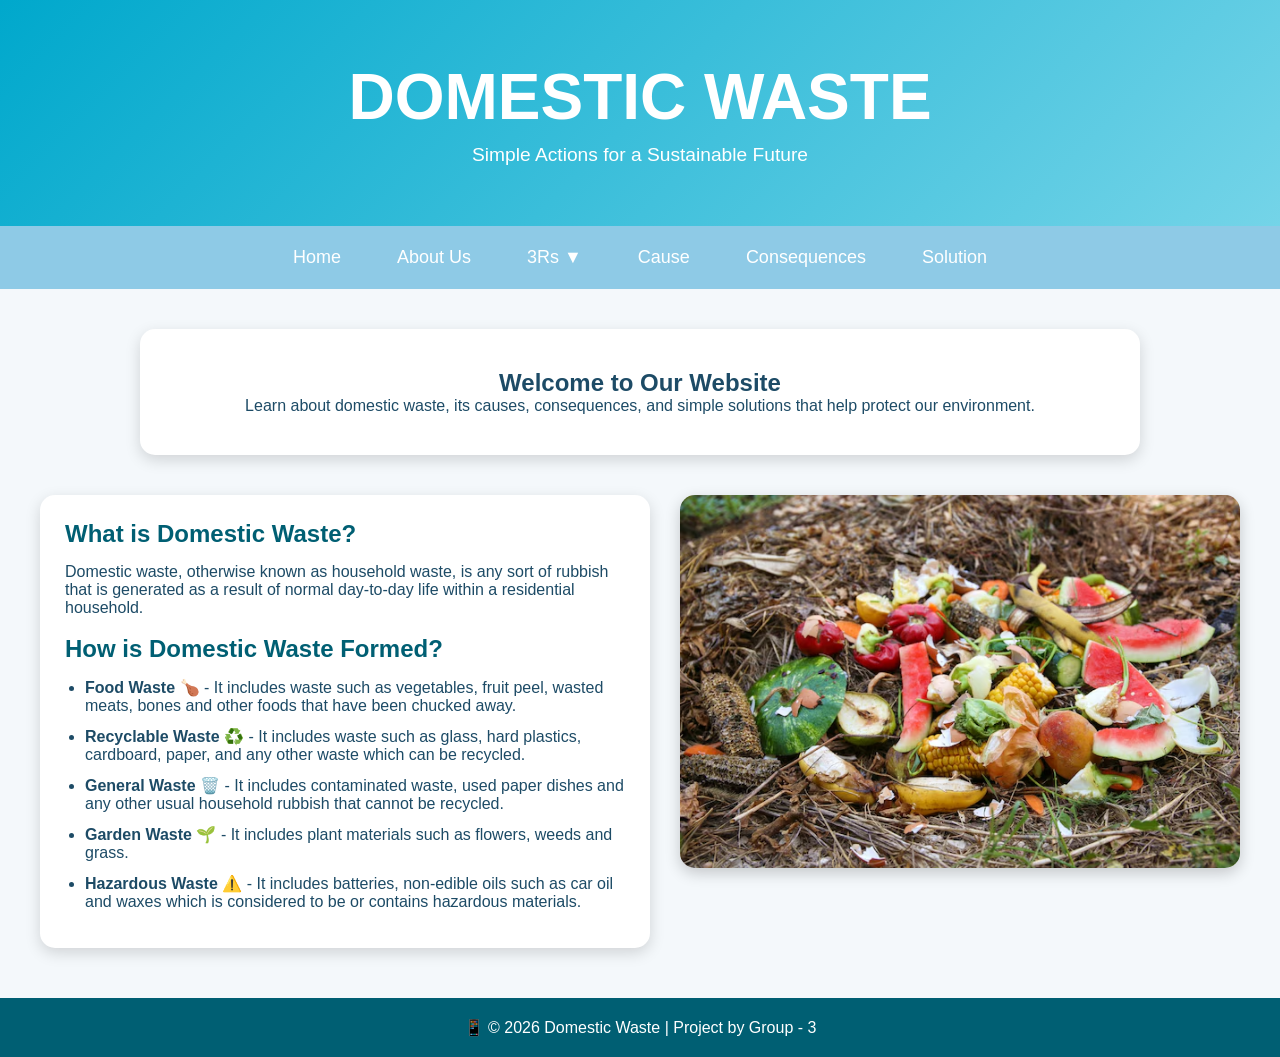
<file: index.html>
<!DOCTYPE html>
<html lang="en">
<head>
<meta charset="UTF-8">
<meta name="viewport" content="width=device-width, initial-scale=1.0">
<title>Domestic Waste</title>

<link rel="icon" href="images/logo.png">
  <link rel="stylesheet" href="index.css">
</head>

<body>

<header>
    <h1>DOMESTIC WASTE</h1>
    <p>Simple Actions for a Sustainable Future</p>
</header>

<section class="link">
        <nav>
            <a href="index.html">Home</a>
            <a href="aboutus.html">About Us</a>
            <div class="drop">
                <a href="#">3Rs ▼</a>
                <ul class="dropdown">
                    <li><a href="reduce.html">Reduce</a></li>
                    <li><a href="reuse.html">Reuse</a></li>
                    <li><a href="recycle.html">Recycle</a></li>
                </ul>
            </div>
            <a href="cause.html">Cause</a>
            <a href="consequences.html">Consequences</a>
            <a href="solution.html">Solution</a>
        </nav>
    </section>

<section class="welcome">
    <h2>Welcome to Our Website</h2>
    <p>
        Learn about domestic waste, its causes, consequences,
        and simple solutions that help protect our environment.
    </p>
</section>

<div class="container">

    <div class="card">
        <h2>What is Domestic Waste?</h2>

        <p>
         Domestic waste, otherwise known as household waste, is any sort of rubbish that is generated as a result of normal day-to-day life within a residential household.
        </p>

        <br>

        <h2>How is Domestic Waste Formed?</h2>

        <ul>
            <li><b>Food Waste 🍗</b> - It includes waste such as vegetables, fruit peel, wasted meats, bones and other foods that have been chucked away.
</li>
            <li><b>Recyclable Waste ♻️</b> - It includes waste such as glass, hard plastics, cardboard, paper, and any other waste which can be recycled. 
</li>
            <li><b>General Waste 🗑️</b> - It includes contaminated waste, used paper dishes and any other usual household rubbish that cannot be recycled.
</li>
            <li><b>Garden Waste 🌱</b> - It includes plant materials such as flowers, weeds and grass.
</li>
            <li><b>Hazardous Waste ⚠️</b> - It includes batteries, non-edible oils such as car oil and waxes which is considered to be or contains hazardous materials. </li>
        </ul>
    </div>

    <div class="image-box">
        <img src="images/domestic waste.avif" alt="Domestic Waste">
    </div>

</div>

<footer>
📱 © 2026 Domestic Waste | Project by Group - 3
</footer>
</body>
</html>
</file>
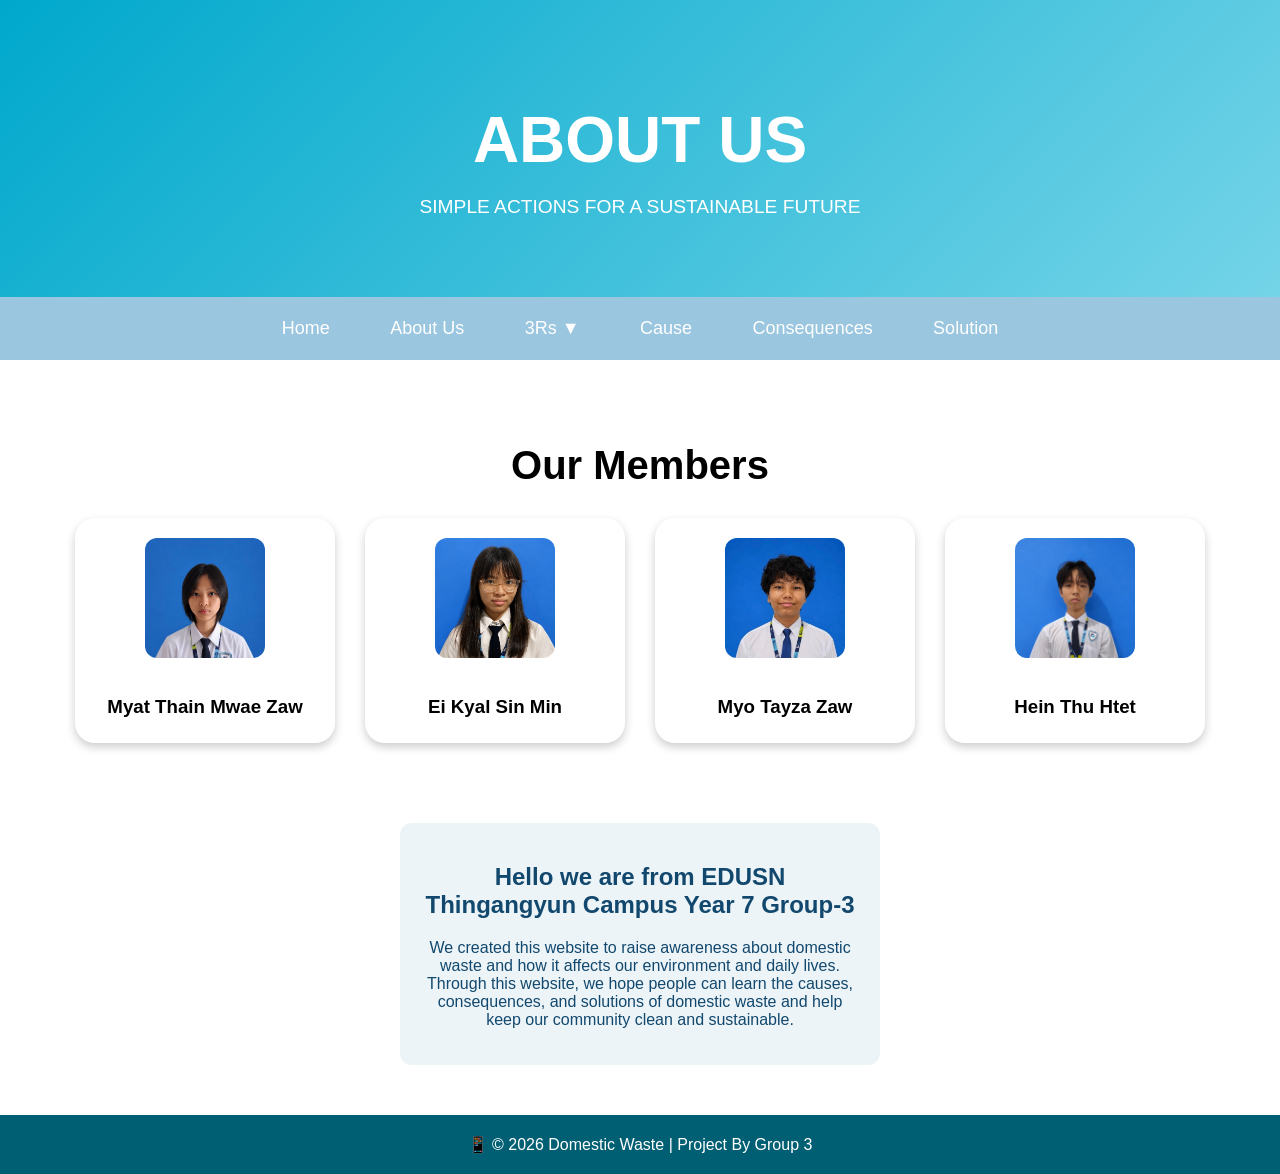
<file: aboutus.html>
<!DOCTYPE html>
<html lang="en">
<head>
    <meta charset="UTF-8">
    <meta name="viewport" content="width=device-width, initial-scale=1.0">
    <title>Domestic Waste</title>
    <link rel="icon" href="images/logo.png">
      <link rel="stylesheet" href="aboutus.css">
</head>
<body>
    <header>
        <h1>ABOUT US</h1>
        <p>SIMPLE ACTIONS FOR A SUSTAINABLE FUTURE</p>
    </header>
    <section class="link">
        <nav>
            <a href="index.html">Home</a>
            <a href="aboutus.html">About Us</a>
            <div class="drop">
                <a href="#">3Rs ▼</a>
                <ul class="dropdown">
                    <li><a href="reduce.html">Reduce</a></li>
                    <li><a href="reuse.html">Reuse</a></li>
                    <li><a href="recycle.html">Recycle</a></li>
                </ul>
            </div>
            <a href="cause.html">Cause</a>
            <a href="consequences.html">Consequences</a>
            <a href="solution.html">Solution</a>
        </nav>
    </section>
    <section id="people">
        <h2>Our Members</h2>
        <div class="members">
            <div class="member-card">
                <img src="images/Nova.jfif" alt="Myat Thain Mwae Zaw">
                <h3>Myat Thain Mwae Zaw</h3>
            </div>
            <div class="member-card">
                <img src="images/Helen.jfif" alt="Ei Kyal Sin Min">
                <h3>Ei Kyal Sin Min</h3>
            </div>
            <div class="member-card">
                <img src="images/Tayza.jfif" alt="Myo Tayza Zaw">
                <h3>Myo Tayza Zaw</h3>
            </div>
            <div class="member-card">
                <img src="images/Kane.jfif" alt="Hein Thu Htet">
                <h3>Hein Thu Htet</h3>
            </div>
        </div>
    </div>
    </section>
    <section id="about">
        <h2>Hello we are from EDUSN Thingangyun Campus Year 7 Group-3</h2>
           <p> We created this website to raise awareness about domestic waste
            and how it affects our environment and daily lives. Through this website, we hope people can learn the causes,
            consequences, and solutions of domestic waste and help keep
            our community clean and sustainable.</p>
    </section>
    <footer>
   📱 © 2026 Domestic Waste | Project By Group 3
    </footer>
</html>
</file>
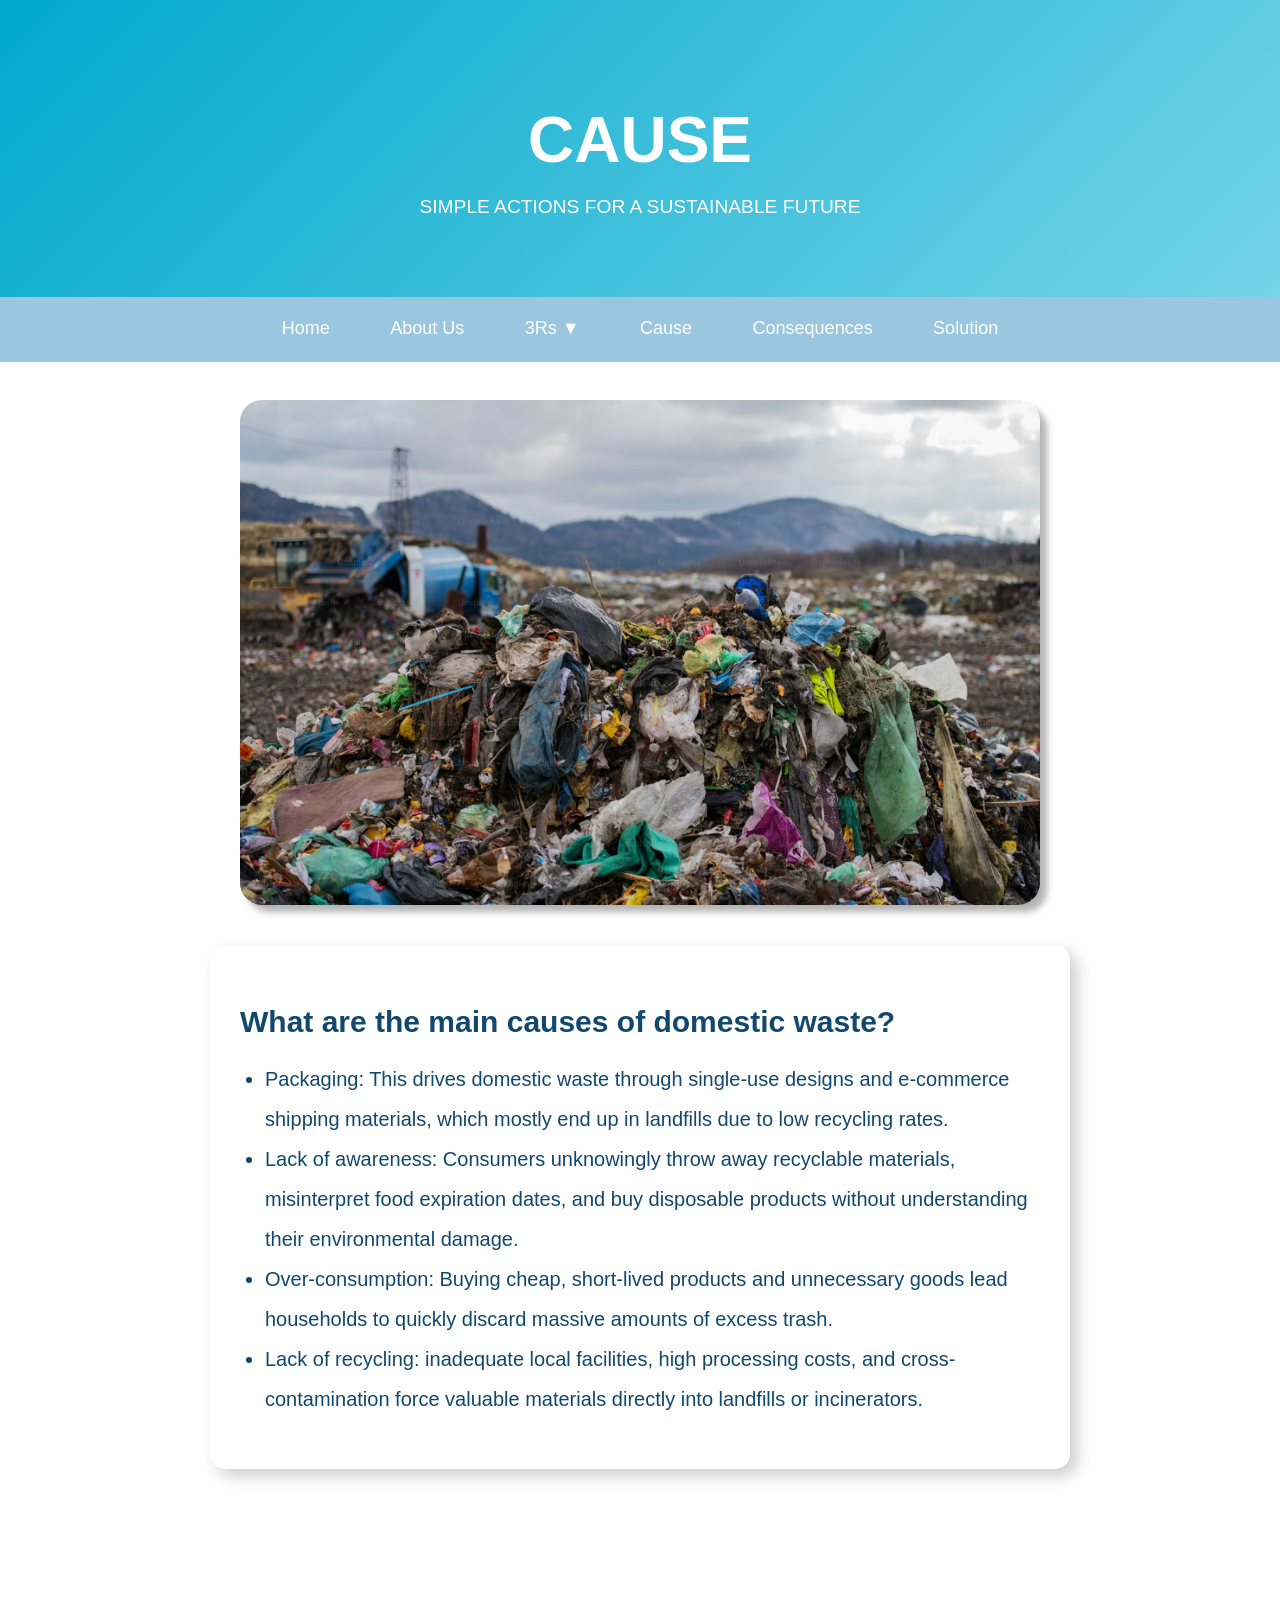
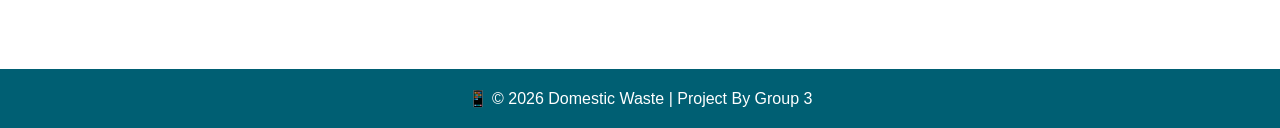
<file: cause.html>
<!DOCTYPE html>
<html lang="en">
<head>
    <meta charset="UTF-8">
    <meta name="viewport" content="width=device-width, initial-scale=1.0">
    <title>Domestic Waste</title>
      <link rel="icon" href="images/logo.png">
       <link rel="stylesheet" href="cause.css">
</head>
<body>
    <header>
        <h1>CAUSE</h1>
        <p>SIMPLE ACTIONS FOR A SUSTAINABLE FUTURE</p>
    </header>
    <section class="link">
        <nav>
            <a href="index.html">Home</a>
            <a href="aboutus.html">About Us</a>
            <div class="drop">
                <a href="#">3Rs ▼</a>
                <ul class="dropdown">
                    <li><a href="reduce.html">Reduce</a></li>
                    <li><a href="reuse.html">Reuse</a></li>
                    <li><a href="recycle.html">Recycle</a></li>
                </ul>
            </div>
            <a href="cause.html">Cause</a>
            <a href="consequences.html">Consequences</a>
            <a href="solution.html">Solution</a>
        </nav>
 <div class="main-container">

    <img src="images/Causes.png" class="sidepic">

    <section id="home">
        <h3>What are the main causes of domestic waste?</h3>
        <ul>
            <li>Packaging: This drives domestic waste through single-use designs and e-commerce shipping materials, which mostly end up in landfills due to low recycling rates.</li>
            <li>Lack of awareness: Consumers unknowingly throw away recyclable materials, misinterpret food expiration dates, and buy disposable products without understanding their environmental damage. </li>
            <li>Over-consumption: Buying cheap, short-lived products and unnecessary goods lead households to quickly discard massive amounts of excess trash.</li>
            <li>Lack of recycling: inadequate local facilities, high processing costs, and cross-contamination force valuable materials directly into landfills or incinerators.</li>
        </ul>
    </section>

</div>
      <footer>
  📱 © 2026 Domestic Waste | Project By Group 3
    </footer>
</body>
</html>
</file>
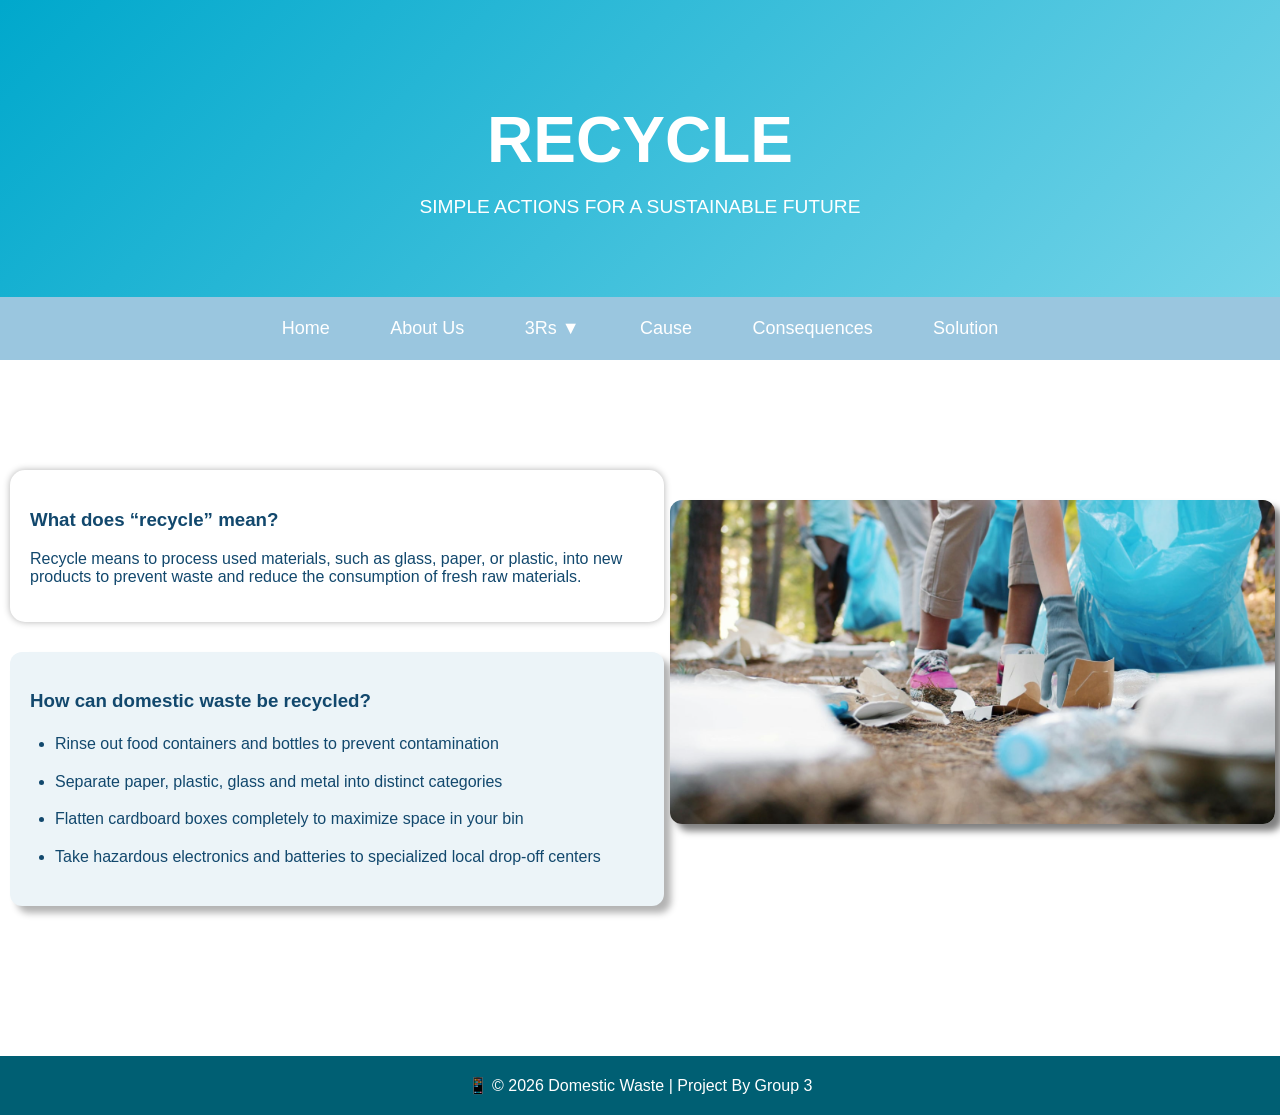
<file: recycle.html>
<!DOCTYPE html>
<html lang="en">
<head>
    <meta charset="UTF-8">
    <meta name="viewport" content="width=device-width, initial-scale=1.0">
    <title>Domestic Waste</title>
      <link rel="icon" href="images/logo.png">   
      <link rel="stylesheet" href="recycle.css">
     
    
</head>
<body>
    <header>
        <h1>RECYCLE</h1>
        <p>SIMPLE ACTIONS FOR A SUSTAINABLE FUTURE</p>
    </header>
    <section class="link">
        <nav>
            <a href="index.html">Home</a>
            <a href="aboutus.html">About Us</a>
            <div class="drop">
                <a href="#">3Rs ▼</a>
                <ul class="dropdown">
                    <li><a href="reduce.html">Reduce</a></li>
                    <li><a href="reuse.html">Reuse</a></li>
                    <li><a href="recycle.html">Recycle</a></li>
                </ul>
            </div>
            <a href="cause.html">Cause</a>
            <a href="consequences.html">Consequences</a>
            <a href="solution.html">Solution</a>
        </nav>
    </section>
    <section id="what">
        <h3>What does “recycle” mean?</h3>
        <p>Recycle means to process used materials, such as glass, paper, or plastic, into new products to prevent waste and reduce the consumption of fresh raw materials.</p>
    </section>
    <section id="how">
          <h3>How can domestic waste be recycled?</h3>
   <ul>
            <li>Rinse out food containers and bottles to prevent contamination</li>
            <li>Separate paper, plastic, glass and metal into distinct categories</li>
            <li>Flatten cardboard boxes completely to maximize space in your bin</li>
            <li>Take hazardous electronics and batteries to specialized local drop-off centers</li>
        </ul>
 
    </section>
    <img src="images/Recycle.png" class="sidepic">
    <footer>
  📱 © 2026 Domestic Waste | Project By Group 3
    </footer>
</body>
</html>
</file>
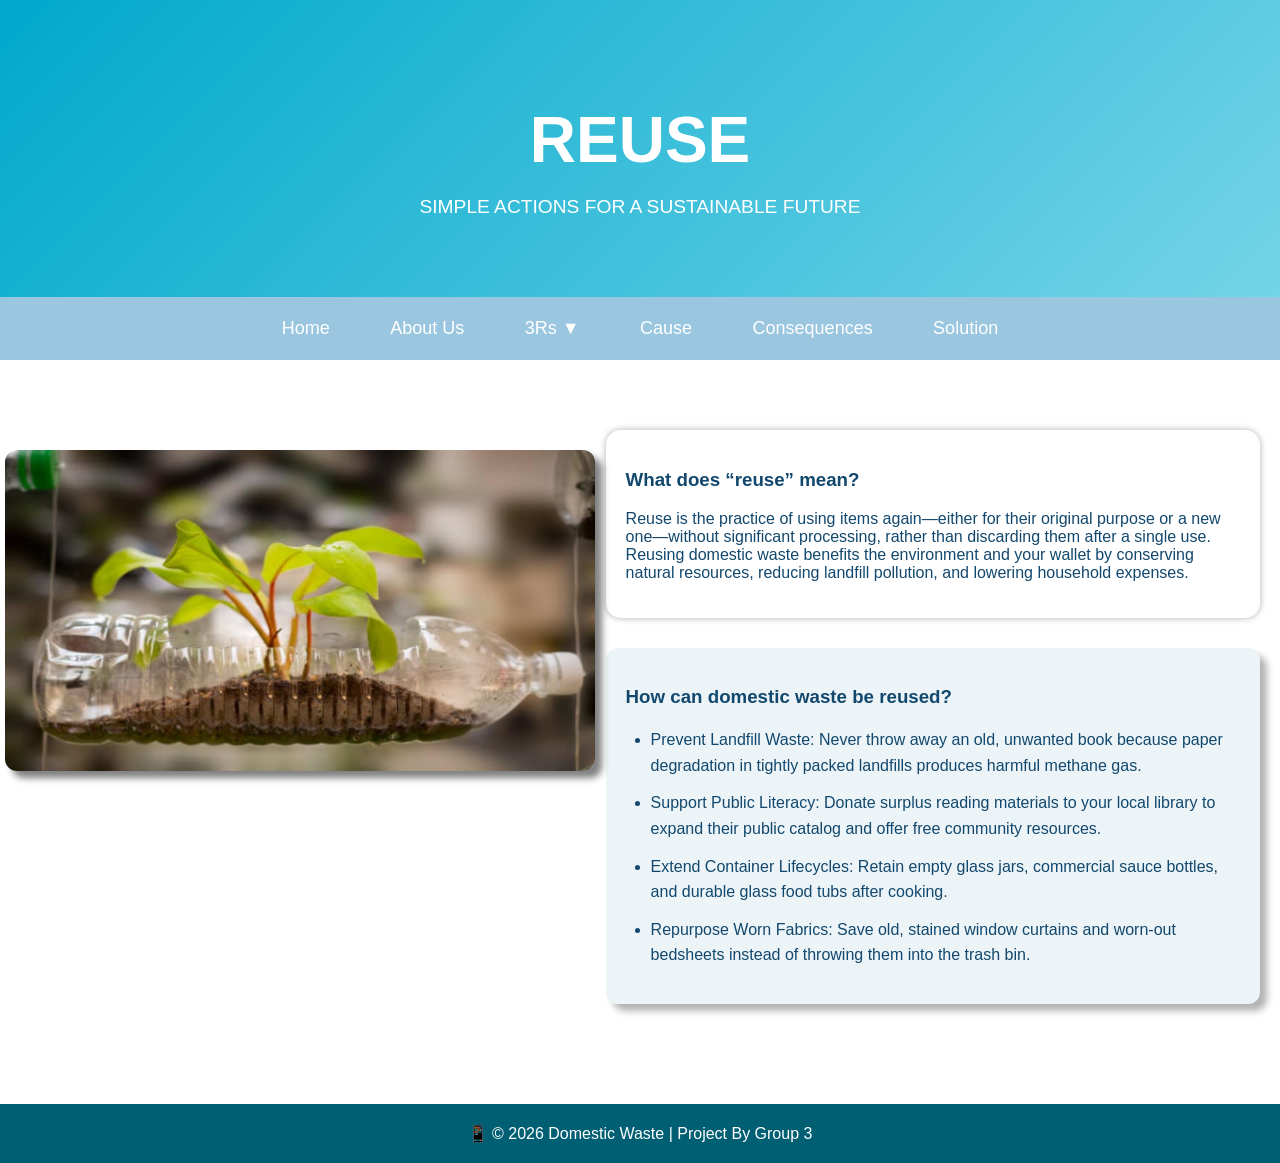
<file: reuse.html>
<!DOCTYPE html>
<html lang="en">
<head>
    <meta charset="UTF-8">
    <meta name="viewport" content="width=device-width, initial-scale=1.0">
    <title>Domestic Waste</title>
      <link rel="icon" href="images/logo.png">
       <link rel="stylesheet" href="reuse.css">
</head>
<body>
    <header>
        <h1>REUSE</h1>
        <p>SIMPLE ACTIONS FOR A SUSTAINABLE FUTURE</p>
    </header>
    <section class="link">
        <nav>
            <a href="index.html">Home</a>
            <a href="aboutus.html">About Us</a>
            <div class="drop">
                <a href="#">3Rs ▼</a>
                <ul class="dropdown">
                    <li><a href="reduce.html">Reduce</a></li>
                    <li><a href="reuse.html">Reuse</a></li>
                    <li><a href="recycle.html">Recycle</a></li>
                </ul>
            </div>
            <a href="cause.html">Cause</a>
            <a href="consequences.html">Consequences</a>
            <a href="solution.html">Solution</a>
        </nav>
    </section>
    <section id="what">
        <h3>What does “reuse” mean?</h3>
        <p>Reuse is the practice of using items again—either for their original purpose or a new one—without significant processing, rather than discarding them after a single use. Reusing domestic waste benefits the environment and your wallet by conserving natural resources, reducing landfill pollution, and lowering household expenses.</p>
    </section>
    <section id="how">
    <h3>How can domestic waste be reused?</h3>
     <ul>
        <li>Prevent Landfill Waste: Never throw away an old, unwanted book because paper degradation in tightly packed landfills produces harmful methane gas.</li>
        <li>Support Public Literacy: Donate surplus reading materials to your local library to expand their public catalog and offer free community resources.</li>
        <li>Extend Container Lifecycles: Retain empty glass jars, commercial sauce bottles, and durable glass food tubs after cooking.</li>
        <li>Repurpose Worn Fabrics: Save old, stained window curtains and worn-out bedsheets instead of throwing them into the trash bin.</li>
    </ul>
    </section>
    <img src="images/Reuse.png" class="sidepic">
    <footer>
   📱 © 2026 Domestic Waste | Project By Group 3
    </footer>
</body>
</html>
</file>
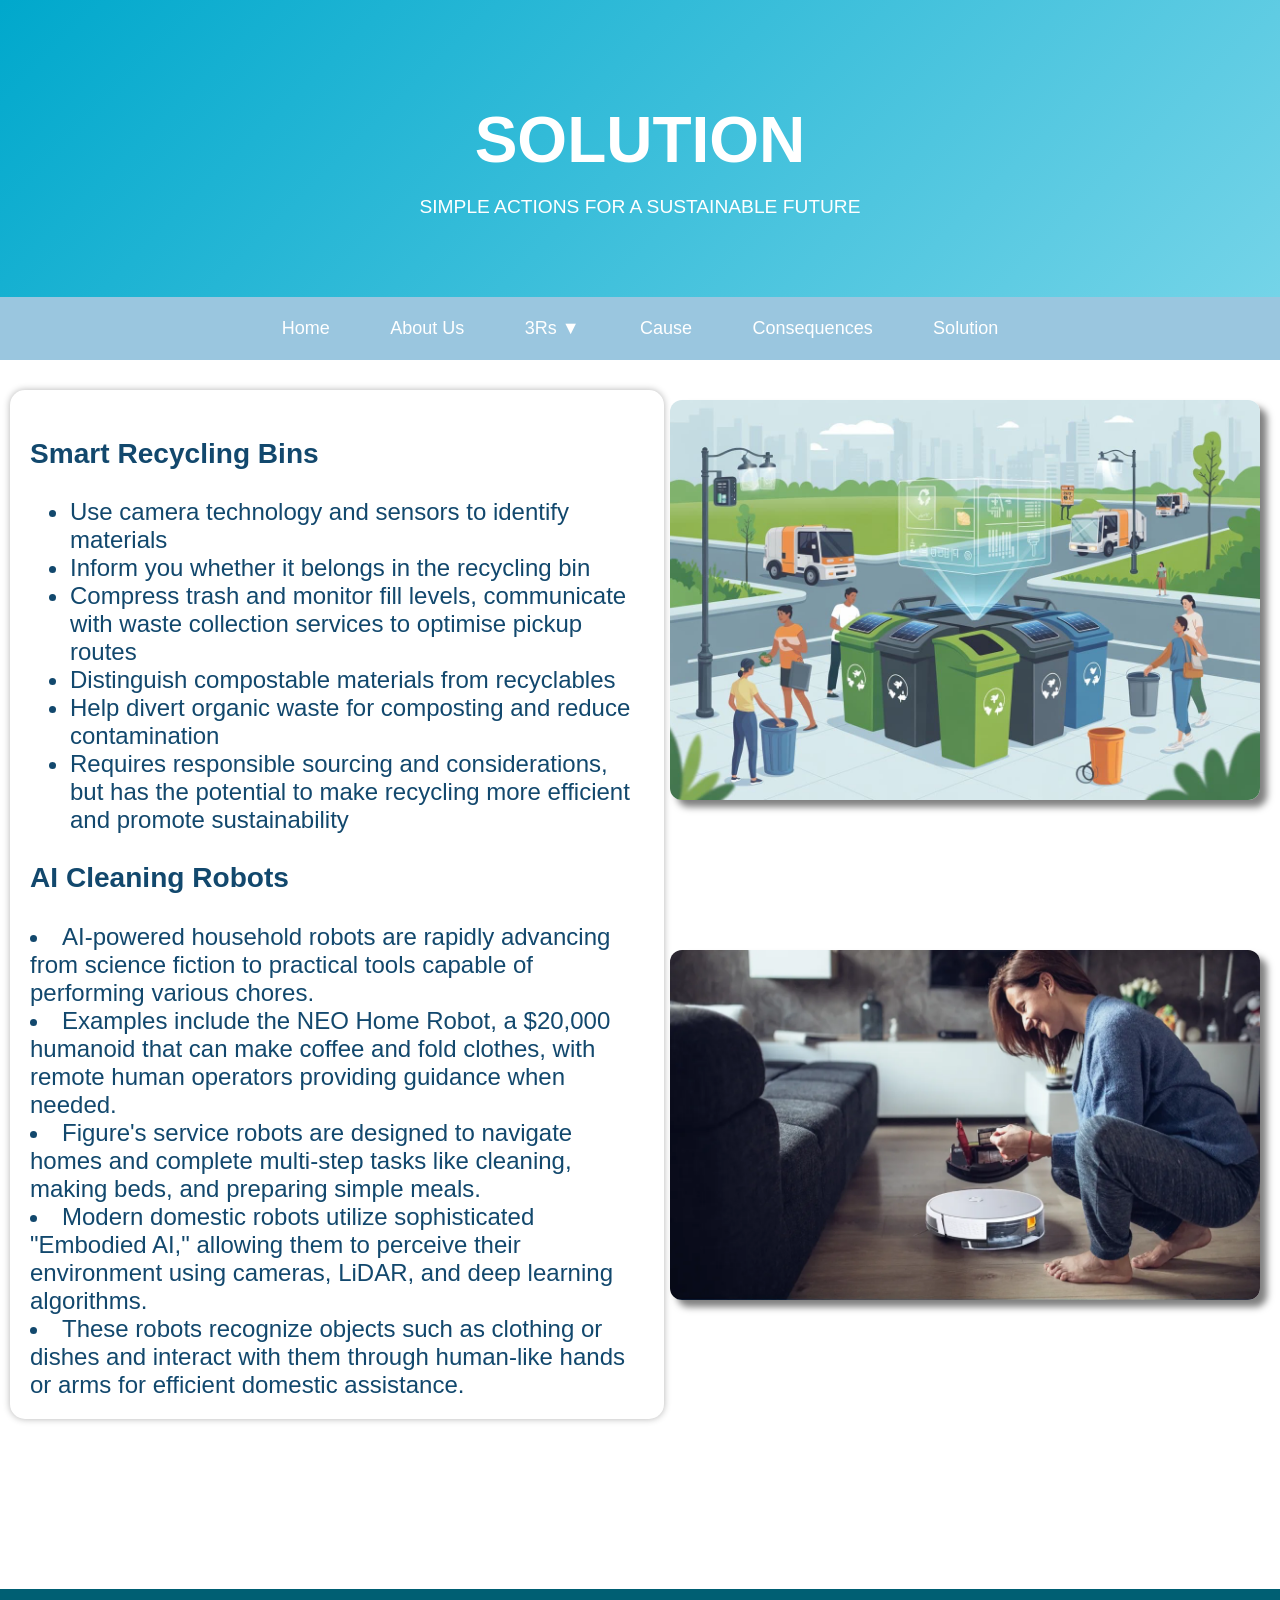
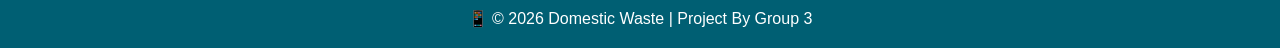
<file: solution.html>
<!DOCTYPE html>
<html lang="en">
<head>
    <meta charset="UTF-8">
    <meta name="viewport" content="width=device-width, initial-scale=1.0">
    <title>Domestic Waste</title>
      <link rel="icon" href="images/logo.png">
       <link rel="stylesheet" href="solution.css">
</head>
<body>
    <div>
    <header>
        <h1>SOLUTION</h1>
        <p>SIMPLE ACTIONS FOR A SUSTAINABLE FUTURE</p>
    </header>
    <section class="link">
        <nav>
            <a href="index.html">Home</a>
            <a href="aboutus.html">About Us</a>
            <div class="drop">
                <a href="#">3Rs ▼</a>
                <ul class="dropdown">
                    <li><a href="reduce.html">Reduce</a></li>
                    <li><a href="reuse.html">Reuse</a></li>
                    <li><a href="recycle.html">Recycle</a></li>
                </ul>
            </div>
            <a href="cause.html">Cause</a>
            <a href="consequences.html">Consequences</a>
            <a href="solution.html">Solution</a>
        </nav>
    </section>
    <section id="what">
        <h3> Smart Recycling Bins</h3>
       <ul>
    <li> Use camera technology and sensors to identify materials</li>
    <li> Inform you whether it belongs in the recycling bin</li>
    <li> Compress trash and monitor fill levels, communicate with waste collection services to optimise pickup routes</li>
    <li> Distinguish compostable materials from recyclables</li>
    <li> Help divert organic waste for composting and reduce contamination</li>
    <li> Requires responsible sourcing and considerations, but has the potential to make recycling more efficient and promote sustainability</li>
</ul>
  <h3> AI Cleaning Robots</h3>
    <li> AI-powered household robots are rapidly advancing from science fiction to practical tools capable of performing various chores.</li>
    <li> Examples include the NEO Home Robot, a $20,000 humanoid that can make coffee and fold clothes, with remote human operators providing guidance when needed.</li>
    <li> Figure's service robots are designed to navigate homes and complete multi-step tasks like cleaning, making beds, and preparing simple meals.</li>
    <li> Modern domestic robots utilize sophisticated "Embodied AI," allowing them to perceive their environment using cameras, LiDAR, and deep learning algorithms.</li>
    <li> These robots recognize objects such as clothing or dishes and interact with them through human-like hands or arms for efficient domestic assistance.</li>
</ul>

    <img src="images/recycle.jfif" class="sidepic">
    <img src="images/Cleaning.png" class="side">
</div>
     <footer>
            📱 © 2026 Domestic Waste | Project By Group 3
    </footer>
</body>
</html>
</file>
<file: index.css>
body{
    font-family:'Segoe UI',Tahoma,Geneva,Verdana,sans-serif;
    margin:0;
    padding:0;
}
      header{
    background:linear-gradient(135deg,#00a8cc,#74d4e8);
    text-align:center;
    color:white;
    padding:60px 20px;
}

header h1{
    font-size:4rem;
    margin-bottom:10px;
}

header p{
    font-size:1.2rem;
}
*{
    margin:0;
    padding:0;
    box-sizing:border-box;
    font-family:'Segoe UI',sans-serif;
}

body{
    background:#f4f8fb;
    color:#1d4b66;
}

/* HEADER */

header{
    background:linear-gradient(135deg,#00a8cc,#74d4e8);
    text-align:center;
    color:white;
    padding:60px 20px;
}

header h1{
    font-size:4rem;
    margin-bottom:10px;
}

header p{
    font-size:1.2rem;
}

/* NAVIGATION */

nav{
    background:#8ecae6;
    display:flex;
    justify-content:center;
    align-items:center;
    flex-wrap:wrap;
    padding:15px;
}

nav a{
    color:white;
    text-decoration:none;
    margin:10px;
    padding:10px 18px;
    border-radius:8px;
    transition:.3s;
}

nav a:hover{
    background:#219ebc;
}

/* WELCOME BOX */

.welcome{
    max-width:1000px;
    margin:40px auto;
    background:white;
    padding:40px;
    text-align:center;
    border-radius:15px;
    box-shadow:0 5px 15px rgba(0,0,0,.15);
}

/* CONTENT SECTION */

.container{
    display:flex;
    flex-wrap:wrap;
    gap:30px;
    justify-content:center;
    margin:40px;
}

.card{
    background:white;
    padding:25px;
    border-radius:15px;
    box-shadow:0 5px 15px rgba(0,0,0,.15);
    flex:1;
    min-width:350px;
}
nav a{
            text-decoration: none;
            color: rgb(255, 255, 255);
            font-size: 18px;
            margin: 0 20px;
            padding: 6px 8px;
            display: inline-block;
            transition: background-color 0.3s ease, border-radius 0.3s ease;
        }
 
        nav a:hover{
            animation: ease-in-out 0.6s hoverEffect 1 alternate infinite;
            background-color: rgb(57, 124, 145);
            border-radius: 8px;
        }
        .drop{
            display: inline-block;
            position: relative;
        }
 
        .dropdown{
            display: block;
            position: absolute;
            top: 100%;
            left: 0;
            margin-top: 5px;
            background-color: rgb(62, 151, 202);
            min-width: 160px;
            box-shadow: 0px 8px 16px rgba(0,0,0,0.2);
            z-index: 1;
            padding: 0;
            list-style: none;
            border-radius: 15px;
            opacity: 0;
            visibility: hidden;
            transform: translateY(-10px);
            transition: opacity 0.3s ease, transform 0.3s ease, visibility 0.3s;
        }
 
        .drop:hover .dropdown{
            opacity: 1;
            visibility: visible;
            transform: translateY(0);
        }
 
        .dropdown li{
            display: block;
        }
 
        .dropdown li a{
            display: block;
            padding: 10px 12px;
        }

.card h2{
    margin-bottom:15px;
    color:#005f73;
}

.card ul{
    padding-left:20px;
}

.card li{
    margin-bottom:12px;
}

/* IMAGE */

.image-box{
    flex:1;
    min-width:350px;
}

.image-box img{
    width:100%;
    border-radius:15px;
    box-shadow:0 5px 15px rgba(0,0,0,.2);
}

/* FOOTER */

footer{
    margin-top:50px;
    background:#005f73;
    color:white;
    text-align:center;
    padding:20px;
}
</file>
<file: aboutus.css>
body{
            font-family: 'Segoe UI', Tahoma, Geneva, Verdana, sans-serif;
            margin: 0;
            padding: 0;
        }
     header{
    background:linear-gradient(135deg,#00a8cc,#74d4e8);
    text-align:center;
    color:white;
    padding:60px 20px;
}

header h1{
    font-size:4rem;
    margin-bottom:10px;
}

header p{
    font-size:1.2rem;
}
        nav{
            padding: 15px 21px;
        }
        .link{
            text-align: center;
            background: rgb(154, 198, 223);
        }
        nav a{
            text-decoration: none;
            color: rgb(255, 255, 255);
            font-size: 18px;
            margin: 0 20px;
            padding: 6px 8px;
            display: inline-block;
            transition: background-color 0.3s ease, border-radius 0.3s ease;
        }
 
        nav a:hover{
            animation: ease-in-out 0.6s hoverEffect 1 alternate infinite;
            background-color: rgb(57, 124, 145);
            border-radius: 8px;
        }
        .drop{
            display: inline-block;
            position: relative;
        }
 
        .dropdown{
            display: block;
            position: absolute;
            top: 100%;
            left: 0;
            margin-top: 5px;
            background-color: rgb(62, 151, 202);
            min-width: 160px;
            box-shadow: 0px 8px 16px rgba(0,0,0,0.2);
            z-index: 1;
            padding: 0;
            list-style: none;
            border-radius: 15px;
            opacity: 0;
            visibility: hidden;
            transform: translateY(-10px);
            transition: opacity 0.3s ease, transform 0.3s ease, visibility 0.3s;
        }
 
        .drop:hover .dropdown{
            opacity: 1;
            visibility: visible;
            transform: translateY(0);
        }
 
        .dropdown li{
            display: block;
        }
 
        .dropdown li a{
            display: block;
            padding: 10px 12px;
        }
        #about{
            padding: 20px;
            text-align: center;
            background-color: rgb(236, 244, 248);
            border-radius: 12px;
            margin: 30px 400px;
            color: rgb(18, 72, 109);
        }
        #people{
            text-align: center;
            padding: 50px 20px;
        }
        #people h2{
            font-size: 40px;
            margin-bottom: 30px;
        }
        .members{
            display: flex;
            justify-content: center;
            gap: 30px;
            flex-wrap: wrap;
        }
        .member-card{
            background: white;
            padding: 20px;
            width: 220px;
            border-radius: 20px;
            box-shadow: 0 4px 10px rgba(0,0,0,0.2);
            transition: 0.3s;
        }
        .member-card:hover{
            transform: translateY(-10px);
        }
        .member-card img{
            width: 120px;
            height: 120px;
            border-radius: 10%;
            object-fit: cover;
            margin-bottom: 15px;
        }
        .member-card h3{
            margin-bottom: 5px;
        }
        .member-card p{
            color: gray;
        }
        #how ul{
            padding-left: 25px;
        }
        #how li{
            margin-bottom: 12px;
            line-height: 1.6;
        }
footer{
    margin-top:50px;
    background:#005f73;
    color:white;
    text-align:center;
    padding:20px;
}
</file>
<file: cause.css>
body{
            font-family: 'Segoe UI', Tahoma, Geneva, Verdana, sans-serif;
            margin: 0;
            padding: 0;
        }
      header{
    background:linear-gradient(135deg,#00a8cc,#74d4e8);
    text-align:center;
    color:white;
    padding:60px 20px;
}

header h1{
    font-size:4rem;
    margin-bottom:10px;
}

header p{
    font-size:1.2rem;
}
        nav{
            padding: 15px 21px;
        }
        .link{
            text-align: center;
        background: rgb(154, 198, 223);
            height: 65px;
        }
        nav a{
            text-decoration: none;
            color: rgb(255, 255, 255);
            font-size: 18px;
            margin: 0 20px;
            padding: 6px 8px;
            display: inline-block;
            transition: background-color 0.3s ease, border-radius 0.3s ease;
        }
 
        nav a:hover{
            animation: ease-in-out 0.6s hoverEffect 1 alternate infinite;
            background-color: rgb(57, 124, 145);
            border-radius: 8px;
        }
        .drop{
            display: inline-block;
            position: relative;
        }
 
        .dropdown{
            display: block;
            position: absolute;
            top: 100%;
            left: 0;
            margin-top: 5px;
            background-color: rgb(62, 151, 202);
            min-width: 160px;
            box-shadow: 0px 8px 16px rgba(0,0,0,0.2);
            z-index: 1;
            padding: 0;
            list-style: none;
            border-radius: 15px;
            opacity: 0;
            visibility: hidden;
            transform: translateY(-10px);
            transition: opacity 0.3s ease, transform 0.3s ease, visibility 0.3s;
        }
 
        .drop:hover .dropdown{
            opacity: 1;
            visibility: visible;
            transform: translateY(0);
        }
 
        .dropdown li{
            display: block;
        }
 
        .dropdown li a{
            display: block;
            padding: 10px 12px;
        }
     .main-container{
    display:flex;
    align-items:flex-start;
    justify-content:center;
    gap:40px;
    margin:40px;
    flex-wrap:wrap;
}

.sidepic{
    width:800px;
    max-width:100%;
    border-radius:22px;
    box-shadow:7px 7px 7px rgba(0,0,0,0.3);
    transition:0.3s;
}

.sidepic:hover{
    transform:scale(1.03);
}

#home{
    background:white;
    width:800px;
    padding:30px;
    border-radius:15px;
    box-shadow:7px 7px 15px rgba(0,0,0,0.2);
    color:#12486d;
    transition:0.3s;
    text-align: left;
}

#home:hover{
    transform:translateY(-5px);
    box-shadow:10px 10px 20px rgba(0,0,0,0.3);
}

#home h3{
    font-size:30px;
    margin-bottom:20px;
}

#home ul{
    font-size:20px;
    line-height:2;
    padding-left:25px;
}


        footer{
    margin-top:200px;
    background:#005f73;
    color:white;
    text-align:center;
    padding:20px;
}
</file>
<file: recycle.css>
body{
            font-family: 'Segoe UI', Tahoma, Geneva, Verdana, sans-serif;
            margin: 0;
            padding: 0;
        }
header{
    background:linear-gradient(135deg,#00a8cc,#74d4e8);
    text-align:center;
    color:white;
    padding:60px 20px;
}

header h1{
    font-size:4rem;
    margin-bottom:10px;
}

header p{
    font-size:1.2rem;
}
        nav{
            padding: 15px 21px;
        }
        .link{
            text-align: center;
            background: rgb(154, 198, 223);
        }
        nav a{
            text-decoration: none;
            color: rgb(255, 255, 255);
            font-size: 18px;
            margin: 0 20px;
            padding: 6px 8px;
            display: inline-block;
            transition: background-color 0.3s ease, border-radius 0.3s ease;
        }
 
        nav a:hover{
            animation: ease-in-out 0.6s hoverEffect 1 alternate infinite;
            background-color: rgb(57, 124, 145);
            border-radius: 8px;
        }
        .drop{
            display: inline-block;
            position: relative;
        }
 
        .dropdown{
            display: block;
            position: absolute;
            top: 100%;
            left: 0;
            margin-top: 5px;
            background-color: rgb(62, 151, 202);
            min-width: 160px;
            box-shadow: 0px 8px 16px rgba(0,0,0,0.2);
            z-index: 1;
            padding: 0;
            list-style: none;
            border-radius: 15px;
            opacity: 0;
            visibility: hidden;
            transform: translateY(-10px);
            transition: opacity 0.3s ease, transform 0.3s ease, visibility 0.3s;
        }
 
        .drop:hover .dropdown{
            opacity: 1;
            visibility: visible;
            transform: translateY(0);
        }
 
        .dropdown li{
            display: block;
        }
 
        .dropdown li a{
            display: block;
            padding: 10px 12px;
        }
        #what{
            padding: 20px;
            margin: 30px;
            margin-left: 10px;
            border-radius: 15px;
            width: 48%;
            color: rgb(18, 72, 109);
            box-shadow: 0px 0px 7px rgba(0,0,0,0.3);
            margin-top: 110px;
        }
        #how{
            padding: 20px;
            background-color: rgb(236, 244, 248);
            border-radius: 12px;
            margin: 30px;
            margin-left: 10px;
            width: 48%;
            color: rgb(18, 72, 109);
            box-shadow: 7px 7px 7px rgba(0,0,0,0.3);
           
        }
        #how ul{
            padding-left: 25px;
        }
 
        #how li{
            margin-bottom: 12px;
            line-height: 1.6;
        }
        .sidepic{
            position: absolute;
            right: 5px;
            top: 500px;
            width: 605px;
            border-radius: 12px;
            box-shadow: 7px 7px 7px rgba(0,0,0,0.5);
        }
        .sidepic :hover{
            animation: ease-in-out 0.6s hoverEffect 1 alternate infinite;
            transform: scale(1.05);
        }
footer{
    margin-top:150px;
    background:#005f73;
    color:white;
    text-align:center;
    padding:20px;
}
</file>
<file: reuse.css>
body{
            font-family: 'Segoe UI', Tahoma, Geneva, Verdana, sans-serif;
            margin: 0;
            padding: 0;
        }
      header{
    background:linear-gradient(135deg,#00a8cc,#74d4e8);
    text-align:center;
    color:white;
    padding:60px 20px;
}

header h1{
    font-size:4rem;
    margin-bottom:10px;
}

header p{
    font-size:1.2rem;
}
        nav{
            padding: 15px 21px;
        }
        .link{
            text-align: center;
            background: rgb(154, 198, 223);
        }
        nav a{
            text-decoration: none;
            color: rgb(255, 255, 255);
            font-size: 18px;
            margin: 0 20px;
            padding: 6px 8px;
            display: inline-block;
            transition: background-color 0.3s ease, border-radius 0.3s ease;
        }
 
        nav a:hover{
            animation: ease-in-out 0.6s hoverEffect 1 alternate infinite;
            background-color: rgb(57, 124, 145);
            border-radius: 8px;
        }
        .drop{
            display: inline-block;
            position: relative;
        }
 
        .dropdown{
            display: block;
            position: absolute;
            top: 100%;
            left: 0;
            margin-top: 5px;
            background-color: rgb(62, 151, 202);
            min-width: 160px;
            box-shadow: 0px 8px 16px rgba(0,0,0,0.2);
            z-index: 1;
            padding: 0;
            list-style: none;
            border-radius: 15px;
            opacity: 0;
            visibility: hidden;
            transform: translateY(-10px);
            transition: opacity 0.3s ease, transform 0.3s ease, visibility 0.3s;
        }
 
        .drop:hover .dropdown{
            opacity: 1;
            visibility: visible;
            transform: translateY(0);
        }
 
        .dropdown li{
            display: block;
        }
 
        .dropdown li a{
            display: block;
            padding: 10px 12px;
        }
        #what{
            padding: 20px;
            margin: 30px;
            margin-left: auto;
            margin-right: 20px;
            margin-top: 70px;
            border-radius: 15px;
            width: 48%;
            color: rgb(18, 72, 109);
            box-shadow: 0px 0px 7px rgba(0,0,0,0.3);
        }
        #how{
            padding: 20px;
            background-color: rgb(236, 244, 248);
            border-radius: 12px;
            margin: 30px;
            margin-left: auto;
            margin-right: 20px;
            margin-top: 30px;
            width: 48%;
            color: rgb(18, 72, 109);
            box-shadow: 7px 7px 7px rgba(0,0,0,0.3);
        }
        #how ul{
            padding-left: 25px;
        }
 
        #how li{
            margin-bottom: 12px;
            line-height: 1.6;
        }
        .sidepic{
            position: absolute;
            left: 5px;
            top: 450px;
            width: 590px;
            border-radius: 12px;
            box-shadow: 7px 7px 7px rgba(0,0,0,0.5);
        }
        .sidepic :hover{
            animation: ease-in-out 0.6s hoverEffect 1 alternate infinite;
            transform: scale(1.05);
        }
          footer{
    margin-top:100px;
    background:#005f73;
    color:white;
    text-align:center;
    padding:20px;
}
</file>
<file: solution.css>
body{
            font-family: 'Segoe UI', Tahoma, Geneva, Verdana, sans-serif;
            margin: 0;
            padding: 0;
        }
         header{
    background:linear-gradient(135deg,#00a8cc,#74d4e8);
    text-align:center;
    color:white;
    padding:60px 20px;
}

header h1{
    font-size:4rem;
    margin-bottom:10px;
}

header p{
    font-size:1.2rem;
}
        nav{
            padding: 15px 21px;
        }
        .link{
            text-align: center;
            background: rgb(154, 198, 223);
        }
        nav a{
            text-decoration: none;
            color: rgb(255, 255, 255);
            font-size: 18px;
            margin: 0 20px;
            padding: 6px 8px;
            display: inline-block;
            transition: background-color 0.3s ease, border-radius 0.3s ease;
        }
 
        nav a:hover{
            animation: ease-in-out 0.6s hoverEffect 1 alternate infinite;
            background-color: rgb(57, 124, 145);
            border-radius: 8px;
        }
        .drop{
            display: inline-block;
            position: relative;
        }
 
        .dropdown{
            display: block;
            position: absolute;
            top: 100%;
            left: 0;
            margin-top: 5px;
            background-color: rgb(62, 151, 202);
            min-width: 160px;
            box-shadow: 0px 8px 16px rgba(0,0,0,0.2);
            z-index: 1;
            padding: 0;
            list-style: none;
            border-radius: 15px;
            opacity: 0;
            visibility: hidden;
            transform: translateY(-10px);
            transition: opacity 0.3s ease, transform 0.3s ease, visibility 0.3s;
        }
 
        .drop:hover .dropdown{
            opacity: 1;
            visibility: visible;
            transform: translateY(0);
        }
 
        .dropdown li{
            display: block;
        }
 
        .dropdown li a{
            display: block;
            padding: 10px 12px;
        }
        #what{
            padding: 20px;
            margin: 30px;
            margin-left: 10px;
            border-radius: 15px;
            width: 48%;
            color: rgb(18, 72, 109);
            box-shadow: 0px 0px 7px rgba(0,0,0,0.3);
            font-size: 24px;
        }
        #how{
            padding: 20px;
            background-color: rgb(236, 244, 248);
            border-radius: 12px;
            margin: 30px;
            margin-left: 10px;
            width: 48%;
            color: rgb(18, 72, 109);
            box-shadow: 7px 7px 7px rgba(0,0,0,0.3);
        }
        #how ul{
            padding-left: 25px;
        }
 
        #how li{
            margin-bottom: 12px;
            line-height: 1.6;
        }
        .sidepic{
            position: absolute;
            right: 20px;
            top: 400px;
            height: 400px;
            width: 590px;
            border-radius: 12px;
            box-shadow: 7px 7px 7px rgba(0,0,0,0.5);
        }
          .side{
            position: absolute;
            right: 20px;
            top: 950px;
            height: 350px;
            width: 590px;
            border-radius: 12px;
            box-shadow: 7px 7px 7px rgba(0,0,0,0.5);
        }
          footer{
    margin-top:170px;
    background:#005f73;
    color:white;
    text-align:center;
    padding:20px;
}
</file>
